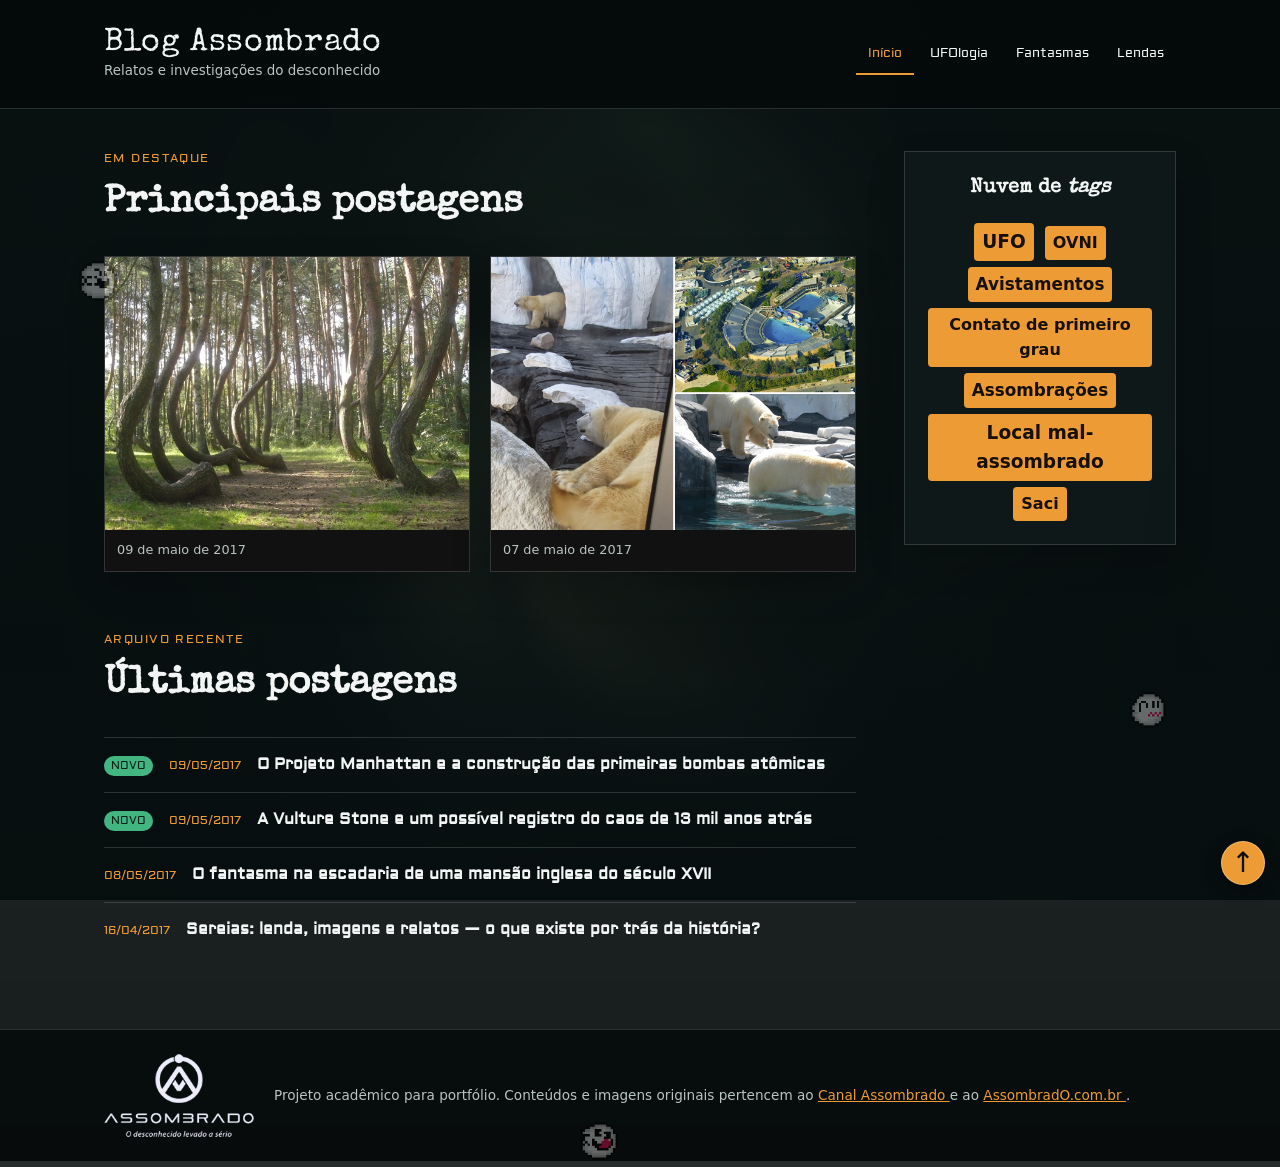
<file: index.html>
<!doctype html>
<html lang="pt-BR">
  <head>
    <meta charset="utf-8">
    <meta name="viewport" content="width=device-width, initial-scale=1">
    <meta
      name="description"
      content="Blog Assombrado: relatos e investigações do desconhecido."
    >

    <title>Blog Assombrado | Início</title>

    <!-- Fontes -->
    <link rel="preconnect" href="https://fonts.googleapis.com">
    <link rel="preconnect" href="https://fonts.gstatic.com" crossorigin>
    <link
      href="https://fonts.googleapis.com/css2?family=Aldrich&family=Special+Elite&display=swap"
      rel="stylesheet"
    >

    <!-- Estilos e ícone -->
    <link rel="stylesheet" href="estilos.css">
    <link rel="icon" href="imgs/favicon.png">
  </head>

  <body>
    <header id="topo-da-pagina" class="cabecalho-site">
      <div class="cabecalho-conteudo">
        <a
          class="marca"
          href="index.html"
          aria-label="Blog Assombrado — página inicial"
        >
          <span class="marca-titulo">Blog Assombrado</span>
          <span class="marca-subtitulo">
            Relatos e investigações do desconhecido
          </span>
        </a>

        <nav aria-label="Navegação principal">
          <ul>
            <li>
              <a class="ativo" href="index.html" aria-current="page">
                Início
              </a>
            </li>
            <li><a href="ufologia.html">UFOlogia</a></li>
            <li><a href="fantasmas.html">Fantasmas</a></li>
            <li><a href="lendas.html">Lendas</a></li>
          </ul>
        </nav>
      </div>
    </header>

    <!-- A classe é parte da atividade: oculta o conteúdo durante a vinheta. -->
    <main class="desaparecido">
      <div class="conteudo-principal">
        <section id="tags" aria-labelledby="titulo-tags">
          <h1 id="titulo-tags">Nuvem de <em>tags</em></h1>

          <span class="tag-3">UFO</span>
          <span class="tag-1">OVNI</span>
          <span class="tag-2">Avistamentos</span>
          <span class="tag-1">Contato de primeiro grau</span>
          <span class="tag-2">Assombrações</span>
          <span class="tag-3">Local mal-assombrado</span>
          <span class="tag-1">Saci</span>
        </section>

        <div class="coluna-postagens">
          <section
            id="posts-principais"
            aria-labelledby="titulo-destaques"
          >
            <p class="sobretitulo">Em destaque</p>
            <h1 id="titulo-destaques">Principais postagens</h1>

            <div class="grade-destaques">
              <article class="post">
                <img
                  src="imgs/arvores.jpg"
                  alt="Árvores curvadas em uma floresta"
                >

                <div class="titulo">
                  <h2>O enigma da Crooked Forest, na Polônia</h2>
                  <p>
                    Centenas de árvores crescem com uma curva que ainda intriga
                    pesquisadores e visitantes.
                  </p>
                </div>

                <time datetime="2017-05-09">09 de maio de 2017</time>
              </article>

              <article class="post">
                <img
                  src="imgs/ursa.jpg"
                  alt="Ursa polar próxima à água"
                >

                <div class="titulo">
                  <h2>O mistério de Szenja e sua companheira</h2>
                  <p>
                    Uma história sobre vínculos animais, memória e os relatos
                    que cercaram o SeaWorld.
                  </p>
                </div>

                <time datetime="2017-05-07">07 de maio de 2017</time>
              </article>
            </div>
          </section>

          <section
            id="ultimas-postagens"
            aria-labelledby="titulo-ultimas"
          >
            <p class="sobretitulo">Arquivo recente</p>
            <h1 id="titulo-ultimas">Últimas postagens</h1>

            <article class="post novidade">
              <time datetime="2017-05-09">09/05/2017</time>
              <h2 class="titulo">
                O Projeto Manhattan e a construção das primeiras bombas
                atômicas
              </h2>
            </article>

            <article class="post novidade">
              <time datetime="2017-05-09">09/05/2017</time>
              <h2 class="titulo">
                A Vulture Stone e um possível registro do caos de 13 mil anos
                atrás
              </h2>
            </article>

            <article class="post">
              <time datetime="2017-05-08">08/05/2017</time>
              <h2 class="titulo">
                O fantasma na escadaria de uma mansão inglesa do século XVII
              </h2>
            </article>

            <article class="post">
              <time datetime="2017-04-16">16/04/2017</time>
              <h2 class="titulo">
                Sereias: lenda, imagens e relatos — o que existe por trás da
                história?
              </h2>
            </article>
          </section>
        </div>
      </div>

      <!-- Elementos de posicionamento e interação solicitados na atividade. -->
      <a
        id="voltar-topo"
        href="#topo-da-pagina"
        aria-label="Voltar ao topo"
      >
        ↑
      </a>

      <img
        id="fantasma1"
        class="boo"
        src="imgs/boo1.gif"
        alt="Fantasma Boo decorativo"
      >
      <img
        id="fantasma2"
        class="boo"
        src="imgs/boo2.gif"
        alt="Fantasma Boo decorativo"
      >
      <img
        id="fantasma3"
        class="boo"
        src="imgs/boo3.gif"
        alt="Fantasma Boo decorativo"
      >
    </main>

    <footer>
      <div class="rodape-conteudo">
        <img
          class="logo-rodape"
          src="imgs/logo-assombrado.png"
          alt="Logo do canal Assombrado"
        >

        <p>
          Projeto acadêmico para portfólio. Conteúdos e imagens originais
          pertencem ao
          <a
            href="https://www.youtube.com/user/AssombradoBlog"
            rel="noreferrer"
          >
            Canal Assombrado
          </a>
          e ao
          <a href="http://assombrado.com.br" rel="noreferrer">
            AssombradO.com.br
          </a>.
        </p>
      </div>
    </footer>

    <!-- A classe .backdrop também é mantida conforme a atividade. -->
    <aside class="backdrop" aria-hidden="true">
      <video src="videos/vinheta.mp4" autoplay muted playsinline></video>
    </aside>

    <button
      id="unmute"
      type="button"
      aria-label="Ativar som da vinheta"
    >
      🔉
    </button>

    <!-- Mantém o conteúdo acessível caso JavaScript esteja desativado. -->
    <noscript>
      <style>
        main.desaparecido {
          opacity: 1 !important;
          visibility: visible !important;
        }
      </style>
    </noscript>

    <script>
      // Duração reduzida, conforme sugerido no README da atividade.
      const tempo = 850;

      setTimeout(() => {
        document.querySelector(".backdrop").classList.add("desaparecido");
        document.querySelector("main").classList.remove("desaparecido");
      }, tempo);

      document.querySelector("#unmute").addEventListener("click", (evento) => {
        document.querySelector(".backdrop video").muted = false;
        evento.currentTarget.classList.add("desaparecido");
      });
    </script>

    <script src="boos.js"></script>
  </body>
</html>
</file>
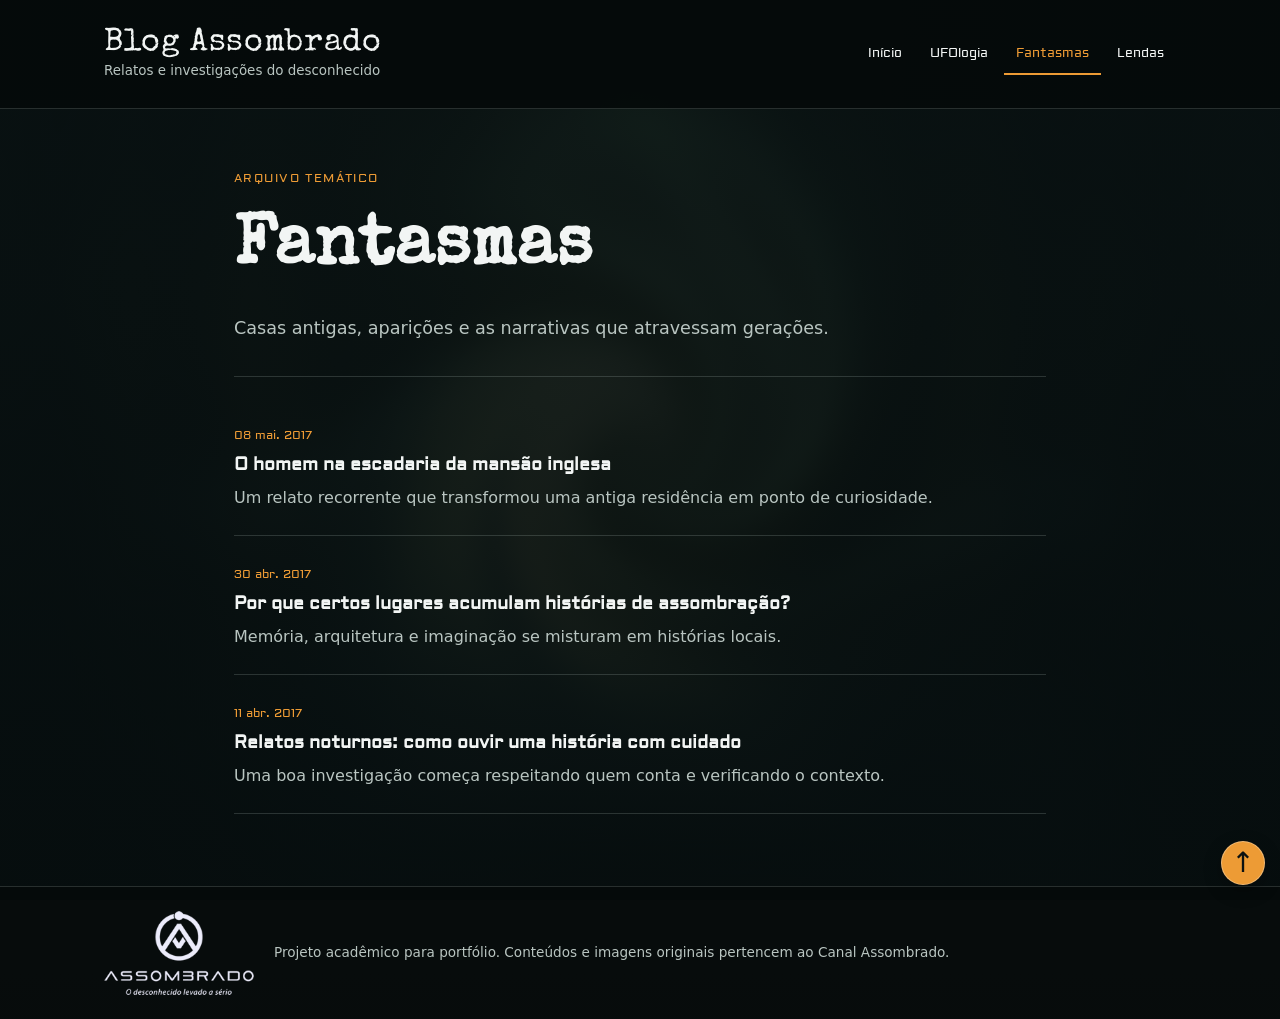
<file: fantasmas.html>
<!doctype html>
<html lang="pt-BR">
  <head>
    <meta charset="utf-8">
    <meta name="viewport" content="width=device-width, initial-scale=1">
    <meta
      name="description"
      content="Arquivo de Fantasmas do Blog Assombrado."
    >

    <title>Fantasmas | Blog Assombrado</title>

    <!-- Fontes -->
    <link rel="preconnect" href="https://fonts.googleapis.com">
    <link rel="preconnect" href="https://fonts.gstatic.com" crossorigin>
    <link
      href="https://fonts.googleapis.com/css2?family=Aldrich&family=Special+Elite&display=swap"
      rel="stylesheet"
    >

    <!-- Estilos e ícone -->
    <link rel="stylesheet" href="estilos.css">
    <link rel="icon" href="imgs/favicon.png">
  </head>

  <body>
    <header id="topo-da-pagina" class="cabecalho-site">
      <div class="cabecalho-conteudo">
        <a class="marca" href="index.html">
          <span class="marca-titulo">Blog Assombrado</span>
          <span class="marca-subtitulo">
            Relatos e investigações do desconhecido
          </span>
        </a>

        <nav aria-label="Navegação principal">
          <ul>
            <li><a href="index.html">Início</a></li>
            <li><a href="ufologia.html">UFOlogia</a></li>
            <li>
              <a
                class="ativo"
                href="fantasmas.html"
                aria-current="page"
              >
                Fantasmas
              </a>
            </li>
            <li><a href="lendas.html">Lendas</a></li>
          </ul>
        </nav>
      </div>
    </header>

    <main class="pagina-interna">
      <section class="hero-pagina">
        <p class="sobretitulo">Arquivo temático</p>
        <h1>Fantasmas</h1>
        <p>
          Casas antigas, aparições e as narrativas que atravessam gerações.
        </p>
      </section>

      <section class="lista-artigos" aria-label="Postagens sobre fantasmas">
        <article>
          <time datetime="2017-05-08">08 mai. 2017</time>
          <h2>O homem na escadaria da mansão inglesa</h2>
          <p>
            Um relato recorrente que transformou uma antiga residência em
            ponto de curiosidade.
          </p>
        </article>

        <article>
          <time datetime="2017-04-30">30 abr. 2017</time>
          <h2>
            Por que certos lugares acumulam histórias de assombração?
          </h2>
          <p>
            Memória, arquitetura e imaginação se misturam em histórias locais.
          </p>
        </article>

        <article>
          <time datetime="2017-04-11">11 abr. 2017</time>
          <h2>Relatos noturnos: como ouvir uma história com cuidado</h2>
          <p>
            Uma boa investigação começa respeitando quem conta e verificando
            o contexto.
          </p>
        </article>
      </section>
    </main>

    <footer>
      <div class="rodape-conteudo">
        <img
          class="logo-rodape"
          src="imgs/logo-assombrado.png"
          alt="Logo do canal Assombrado"
        >

        <p>
          Projeto acadêmico para portfólio. Conteúdos e imagens
          originais pertencem ao Canal Assombrado.
        </p>
      </div>
    </footer>

    <a
      id="voltar-topo"
      href="#topo-da-pagina"
      aria-label="Voltar ao topo"
    >
      ↑
    </a>
  </body>
</html>
</file>
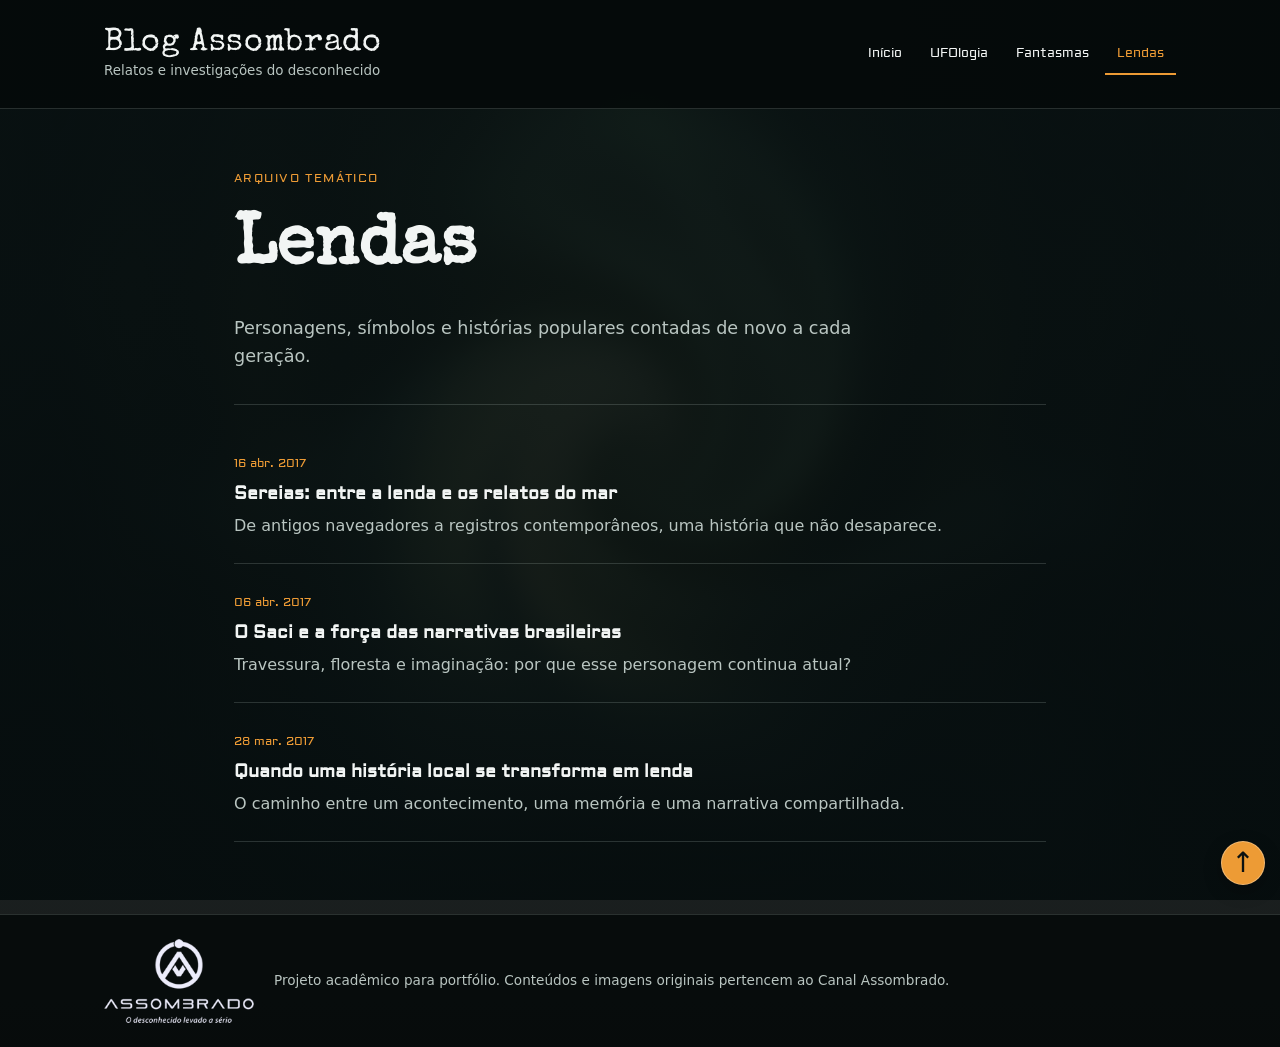
<file: lendas.html>
<!doctype html>
<html lang="pt-BR">
  <head>
    <meta charset="utf-8">
    <meta name="viewport" content="width=device-width, initial-scale=1">
    <meta
      name="description"
      content="Arquivo de Lendas do Blog Assombrado."
    >

    <title>Lendas | Blog Assombrado</title>

    <!-- Fontes -->
    <link rel="preconnect" href="https://fonts.googleapis.com">
    <link rel="preconnect" href="https://fonts.gstatic.com" crossorigin>
    <link
      href="https://fonts.googleapis.com/css2?family=Aldrich&family=Special+Elite&display=swap"
      rel="stylesheet"
    >

    <!-- Estilos e ícone -->
    <link rel="stylesheet" href="estilos.css">
    <link rel="icon" href="imgs/favicon.png">
  </head>

  <body>
    <header id="topo-da-pagina" class="cabecalho-site">
      <div class="cabecalho-conteudo">
        <a class="marca" href="index.html">
          <span class="marca-titulo">Blog Assombrado</span>
          <span class="marca-subtitulo">
            Relatos e investigações do desconhecido
          </span>
        </a>

        <nav aria-label="Navegação principal">
          <ul>
            <li><a href="index.html">Início</a></li>
            <li><a href="ufologia.html">UFOlogia</a></li>
            <li><a href="fantasmas.html">Fantasmas</a></li>
            <li>
              <a
                class="ativo"
                href="lendas.html"
                aria-current="page"
              >
                Lendas
              </a>
            </li>
          </ul>
        </nav>
      </div>
    </header>

    <main class="pagina-interna">
      <section class="hero-pagina">
        <p class="sobretitulo">Arquivo temático</p>

        <h1>Lendas</h1>

        <p>
          Personagens, símbolos e histórias populares contadas de novo a cada
          geração.
        </p>
      </section>

      <section class="lista-artigos" aria-label="Postagens sobre lendas">
        <article>
          <time datetime="2017-04-16">16 abr. 2017</time>

          <h2>Sereias: entre a lenda e os relatos do mar</h2>

          <p>
            De antigos navegadores a registros contemporâneos, uma história
            que não desaparece.
          </p>
        </article>

        <article>
          <time datetime="2017-04-06">06 abr. 2017</time>

          <h2>O Saci e a força das narrativas brasileiras</h2>

          <p>
            Travessura, floresta e imaginação: por que esse personagem continua
            atual?
          </p>
        </article>

        <article>
          <time datetime="2017-03-28">28 mar. 2017</time>

          <h2>Quando uma história local se transforma em lenda</h2>

          <p>
            O caminho entre um acontecimento, uma memória e uma narrativa
            compartilhada.
          </p>
        </article>
      </section>
    </main>

    <footer>
      <div class="rodape-conteudo">
        <img
          class="logo-rodape"
          src="imgs/logo-assombrado.png"
          alt="Logo do canal Assombrado"
        >

        <p>
          Projeto acadêmico para portfólio. Conteúdos e imagens
          originais pertencem ao Canal Assombrado.
        </p>
      </div>
    </footer>

    <a
      id="voltar-topo"
      href="#topo-da-pagina"
      aria-label="Voltar ao topo"
    >
      ↑
    </a>
  </body>
</html>
</file>
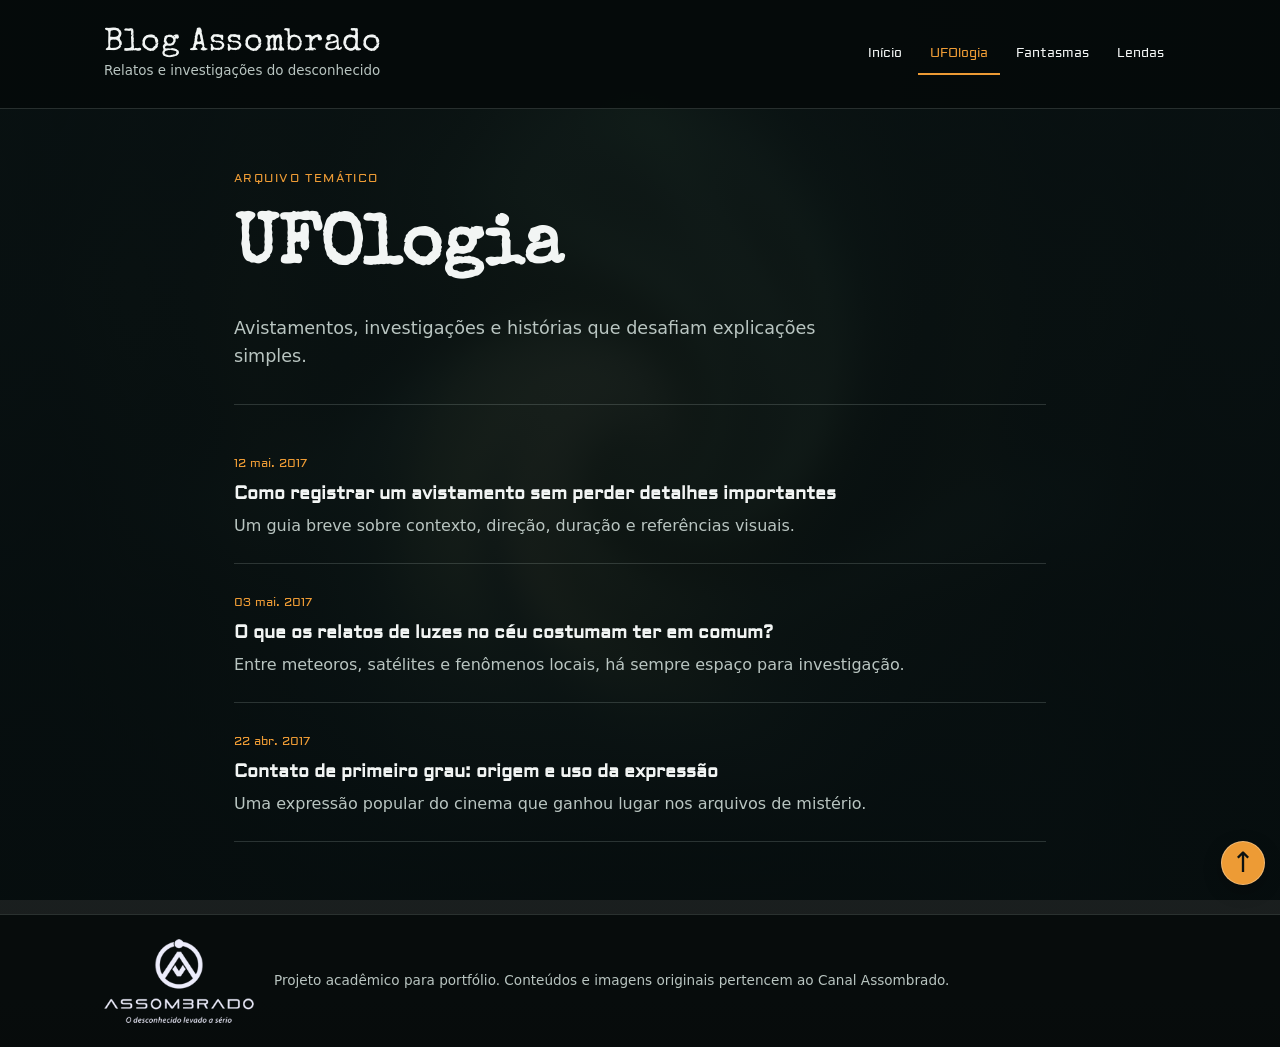
<file: ufologia.html>
<!doctype html>
<html lang="pt-BR">
  <head>
    <meta charset="utf-8">
    <meta name="viewport" content="width=device-width, initial-scale=1">
    <meta
      name="description"
      content="Arquivo de UFOlogia do Blog Assombrado."
    >

    <title>UFOlogia | Blog Assombrado</title>

    <!-- Fontes -->
    <link rel="preconnect" href="https://fonts.googleapis.com">
    <link rel="preconnect" href="https://fonts.gstatic.com" crossorigin>
    <link
      href="https://fonts.googleapis.com/css2?family=Aldrich&family=Special+Elite&display=swap"
      rel="stylesheet"
    >

    <!-- Estilos e ícone -->
    <link rel="stylesheet" href="estilos.css">
    <link rel="icon" href="imgs/favicon.png">
  </head>

  <body>
    <header id="topo-da-pagina" class="cabecalho-site">
      <div class="cabecalho-conteudo">
        <a class="marca" href="index.html">
          <span class="marca-titulo">Blog Assombrado</span>
          <span class="marca-subtitulo">
            Relatos e investigações do desconhecido
          </span>
        </a>

        <nav aria-label="Navegação principal">
          <ul>
            <li><a href="index.html">Início</a></li>
            <li>
              <a
                class="ativo"
                href="ufologia.html"
                aria-current="page"
              >
                UFOlogia
              </a>
            </li>
            <li><a href="fantasmas.html">Fantasmas</a></li>
            <li><a href="lendas.html">Lendas</a></li>
          </ul>
        </nav>
      </div>
    </header>

    <main class="pagina-interna">
      <section class="hero-pagina">
        <p class="sobretitulo">Arquivo temático</p>

        <h1>UFOlogia</h1>

        <p>
          Avistamentos, investigações e histórias que desafiam explicações
          simples.
        </p>
      </section>

      <section class="lista-artigos" aria-label="Postagens de UFOlogia">
        <article>
          <time datetime="2017-05-12">12 mai. 2017</time>

          <h2>Como registrar um avistamento sem perder detalhes importantes</h2>

          <p>
            Um guia breve sobre contexto, direção, duração e referências
            visuais.
          </p>
        </article>

        <article>
          <time datetime="2017-05-03">03 mai. 2017</time>

          <h2>O que os relatos de luzes no céu costumam ter em comum?</h2>

          <p>
            Entre meteoros, satélites e fenômenos locais, há sempre espaço para
            investigação.
          </p>
        </article>

        <article>
          <time datetime="2017-04-22">22 abr. 2017</time>

          <h2>Contato de primeiro grau: origem e uso da expressão</h2>

          <p>
            Uma expressão popular do cinema que ganhou lugar nos arquivos de
            mistério.
          </p>
        </article>
      </section>
    </main>

    <footer>
      <div class="rodape-conteudo">
        <img
          class="logo-rodape"
          src="imgs/logo-assombrado.png"
          alt="Logo do canal Assombrado"
        >

        <p>
          Projeto acadêmico para portfólio. Conteúdos e imagens
          originais pertencem ao Canal Assombrado.
        </p>
      </div>
    </footer>

    <a
      id="voltar-topo"
      href="#topo-da-pagina"
      aria-label="Voltar ao topo"
    >
      ↑
    </a>
  </body>
</html>
</file>
<file: estilos.css>
:root {
  --fundo: #0b1111;
  --superficie: rgba(15, 25, 25, .94);
  --texto: #f2f5f4;
  --suave: #b9c5c1;
  --destaque: #ed9b35;
  --verde: #43b581;
  --borda: rgba(225, 240, 235, .16);
}

* { box-sizing: border-box; }
html { scroll-behavior: smooth; }
body {
  min-width: 320px;
  margin: 0;
  color: var(--texto);
  background: linear-gradient(rgba(4, 9, 9, .86), rgba(4, 9, 9, .92)), url("imgs/fundo-assombrado.jpg") center / cover fixed;
  font: 16px/1.6 system-ui, -apple-system, BlinkMacSystemFont, "Segoe UI", sans-serif;
}

h1, h2, p { margin-top: 0; }
h1 { font-family: "Special Elite", monospace; }
h2 { font-family: "Aldrich", sans-serif; line-height: 1.35; }
a { color: var(--destaque); }

.cabecalho-site { background: rgba(5, 10, 10, .94); border-bottom: 1px solid var(--borda); }
.cabecalho-conteudo, .conteudo-principal, .pagina-interna, .rodape-conteudo { max-width: 1120px; margin: 0 auto; padding-left: 24px; padding-right: 24px; }
.cabecalho-conteudo { display: flex; align-items: center; justify-content: space-between; gap: 24px; min-height: 108px; }
.marca { display: flex; flex-direction: column; color: var(--texto); text-decoration: none; }
.marca-titulo { font: 2rem "Special Elite", monospace; letter-spacing: .02em; }
.marca-subtitulo { color: var(--suave); font-size: .84rem; }
nav ul { display: flex; flex-wrap: wrap; justify-content: flex-end; gap: 4px; padding: 0; margin: 0; list-style: none; }
nav a { display: inline-block; padding: 9px 12px; border-bottom: 2px solid transparent; color: var(--texto); font-family: "Aldrich", sans-serif; font-size: .82rem; text-decoration: none; }
nav a:hover, nav a:focus-visible, nav a.ativo { color: var(--destaque); border-bottom-color: currentColor; }

main { min-height: 70vh; padding-top: 42px; padding-bottom: 72px; transition: opacity .45s ease; }
.conteudo-principal { display: grid; grid-template-columns: minmax(0, 1fr) 272px; gap: 48px; align-items: start; }
.coluna-postagens { min-width: 0; }
.sobretitulo { margin-bottom: 6px; color: var(--destaque); font: .74rem "Aldrich", sans-serif; letter-spacing: .12em; text-transform: uppercase; }

#posts-principais > h1, #ultimas-postagens > h1 { margin-bottom: 22px; font-size: clamp(1.7rem, 3vw, 2.4rem); }
.grade-destaques { display: grid; grid-template-columns: repeat(2, minmax(0, 1fr)); gap: 20px; }
#posts-principais .post { position: relative; overflow: hidden; border: 1px solid var(--borda); background: #111; box-shadow: 0 16px 35px rgba(0, 0, 0, .18); }
#posts-principais .post img { display: block; width: 100%; aspect-ratio: 4 / 3; object-fit: cover; transition: transform .5s ease; }
#posts-principais .post:hover img { transform: scale(1.04); }
#posts-principais .titulo { position: absolute; top: 20px; right: 0; left: 0; padding: 16px; background: rgba(5, 10, 10, .84); opacity: 0; transition: top .35s ease, opacity .35s ease; }
#posts-principais .post:hover .titulo, #posts-principais .post:focus-within .titulo { top: 6px; opacity: 1; }
#posts-principais .titulo h2 { margin-bottom: 8px; font-size: 1rem; }
#posts-principais .titulo p { margin: 0; color: var(--suave); font-size: .86rem; line-height: 1.45; }
#posts-principais time { display: block; padding: 10px 12px; color: var(--suave); font-size: .8rem; }

#ultimas-postagens { margin-top: 60px; }
#ultimas-postagens .post { display: flex; gap: 16px; align-items: baseline; padding: 16px 0; border-top: 1px solid var(--borda); }
#ultimas-postagens .post time, .lista-artigos time { flex: 0 0 auto; color: var(--destaque); font: .78rem "Aldrich", sans-serif; }
#ultimas-postagens .titulo { margin: 0; font-size: 1rem; }
.novidade::before { content: "Novo"; flex: 0 0 auto; padding: 2px 7px; border-radius: 99px; color: #092015; background: var(--verde); font: .68rem "Aldrich", sans-serif; text-transform: uppercase; }

#tags { position: sticky; top: 16px; grid-column: 2; grid-row: 1; padding: 20px; border: 1px solid var(--borda); background: var(--superficie); box-shadow: 0 16px 35px rgba(0, 0, 0, .2); text-align: center; }
#tags h1 { margin-bottom: 16px; font-size: 1.25rem; }
.tag-1, .tag-2, .tag-3 { display: inline-block; margin: 3px; padding: 4px 8px; border-radius: 4px; color: #17100a; background: var(--destaque); font-weight: 700; cursor: pointer; position: relative; user-select: none; }
.tag-2 { font-size: 1.05rem; }.tag-3 { font-size: 1.16rem; }
#tags span:active { top: -2px; left: -2px; }

.boo { position: absolute; z-index: 2; width: 42px; opacity: .38; transition: opacity .2s ease; }
.boo:hover { opacity: 1; }
#fantasma1 { top: 260px; left: 6%; } #fantasma2 { top: 690px; left: 88%; } #fantasma3 { top: 1120px; left: 45%; }
#voltar-topo { position: fixed; z-index: 10; right: 15px; bottom: 15px; display: grid; width: 44px; height: 44px; place-items: center; border: 1px solid rgba(255,255,255,.3); border-radius: 50%; color: var(--fundo); background: var(--destaque); font-size: 1.75rem; line-height: 1; text-decoration: none; box-shadow: 0 6px 18px rgba(0,0,0,.28); }
#voltar-topo:hover { transform: translateY(-2px); }

footer { padding: 24px 0; border-top: 1px solid var(--borda); background: rgba(5, 10, 10, .88); }
.rodape-conteudo { display: flex; gap: 20px; align-items: center; color: var(--suave); font-size: .85rem; }.logo-rodape { width: 150px; }.rodape-conteudo p { margin: 0; }
.backdrop { position: fixed; inset: 0; z-index: 20; display: grid; place-items: center; overflow: hidden; pointer-events: none; background: #020303; opacity: 1; visibility: visible; transition: opacity .45s ease, visibility .45s ease; }.backdrop video { width: 100%; min-height: 100%; object-fit: cover; }.desaparecido { opacity: 0 !important; visibility: hidden !important; }
#unmute { position: fixed; z-index: 21; left: calc(50% - 23px); top: calc(50% - 23px); width: 46px; height: 46px; padding: 0; border: 1px solid rgba(255,255,255,.65); border-radius: 50%; color: white; background: rgba(0,0,0,.45); font-size: 1.25rem; cursor: pointer; }.backdrop.desaparecido + #unmute { display: none; }

.pagina-interna { max-width: 860px; }.hero-pagina { padding: 20px 0 34px; border-bottom: 1px solid var(--borda); }.hero-pagina h1 { margin-bottom: 8px; font-size: clamp(2.3rem, 6vw, 4.4rem); }.hero-pagina > p:last-child { max-width: 620px; margin-bottom: 0; color: var(--suave); font-size: 1.1rem; }.lista-artigos { padding-top: 20px; }.lista-artigos article { padding: 24px 0; border-bottom: 1px solid var(--borda); }.lista-artigos h2 { margin: 7px 0; font-size: 1.15rem; }.lista-artigos p { margin-bottom: 0; color: var(--suave); }

@media (max-width: 760px) { .cabecalho-conteudo { flex-direction: column; align-items: flex-start; padding-top: 20px; padding-bottom: 14px; }.conteudo-principal { display: flex; flex-direction: column; gap: 32px; }.coluna-postagens { order: 1; } #tags { position: static; order: 2; width: 100%; }.grade-destaques { grid-template-columns: 1fr; }.rodape-conteudo { align-items: flex-start; flex-direction: column; }.boo { display: none; } }
@media (max-width: 480px) { .cabecalho-conteudo, .conteudo-principal, .pagina-interna, .rodape-conteudo { padding-left: 18px; padding-right: 18px; }.marca-titulo { font-size: 1.65rem; } nav ul { justify-content: flex-start; } nav a { padding-left: 0; padding-right: 14px; } #ultimas-postagens .post { flex-wrap: wrap; gap: 8px; } }
@media (prefers-reduced-motion: reduce) { *, *::before, *::after { scroll-behavior: auto !important; transition-duration: .01ms !important; } }
</file>
